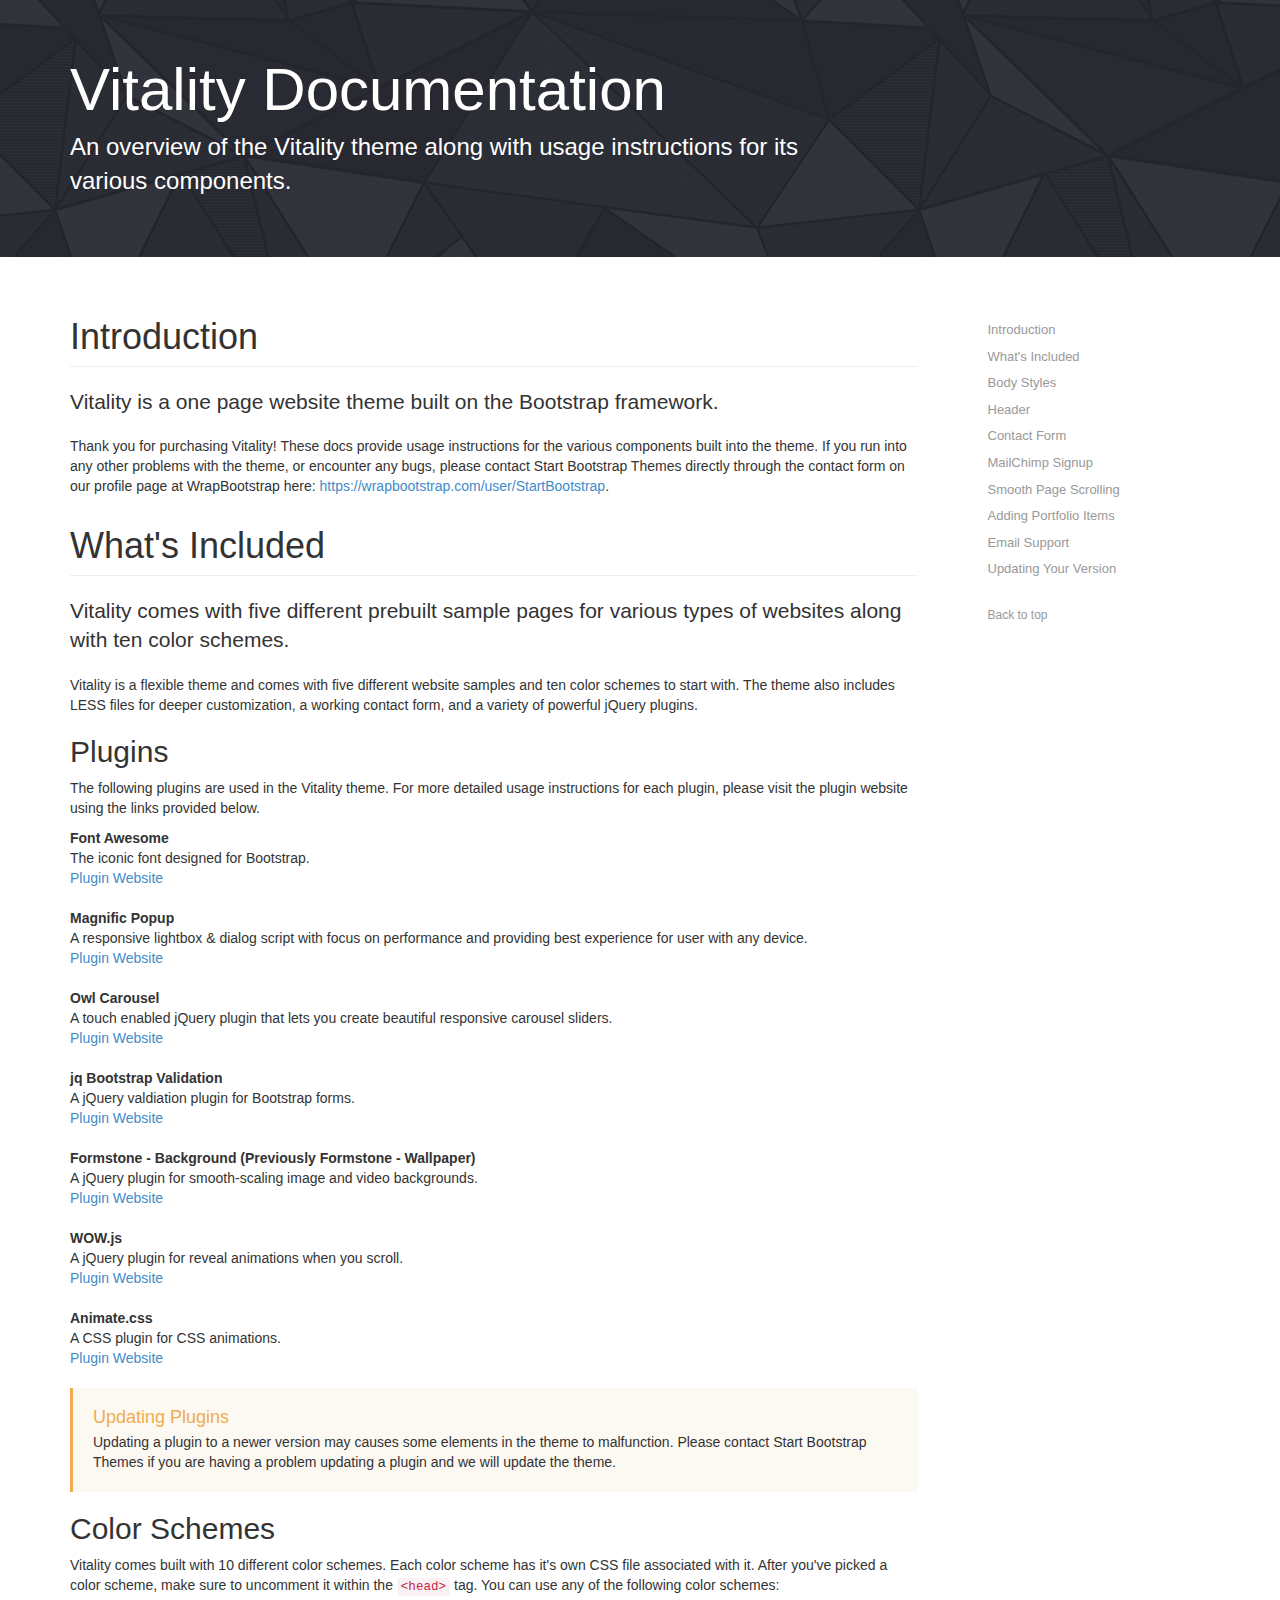
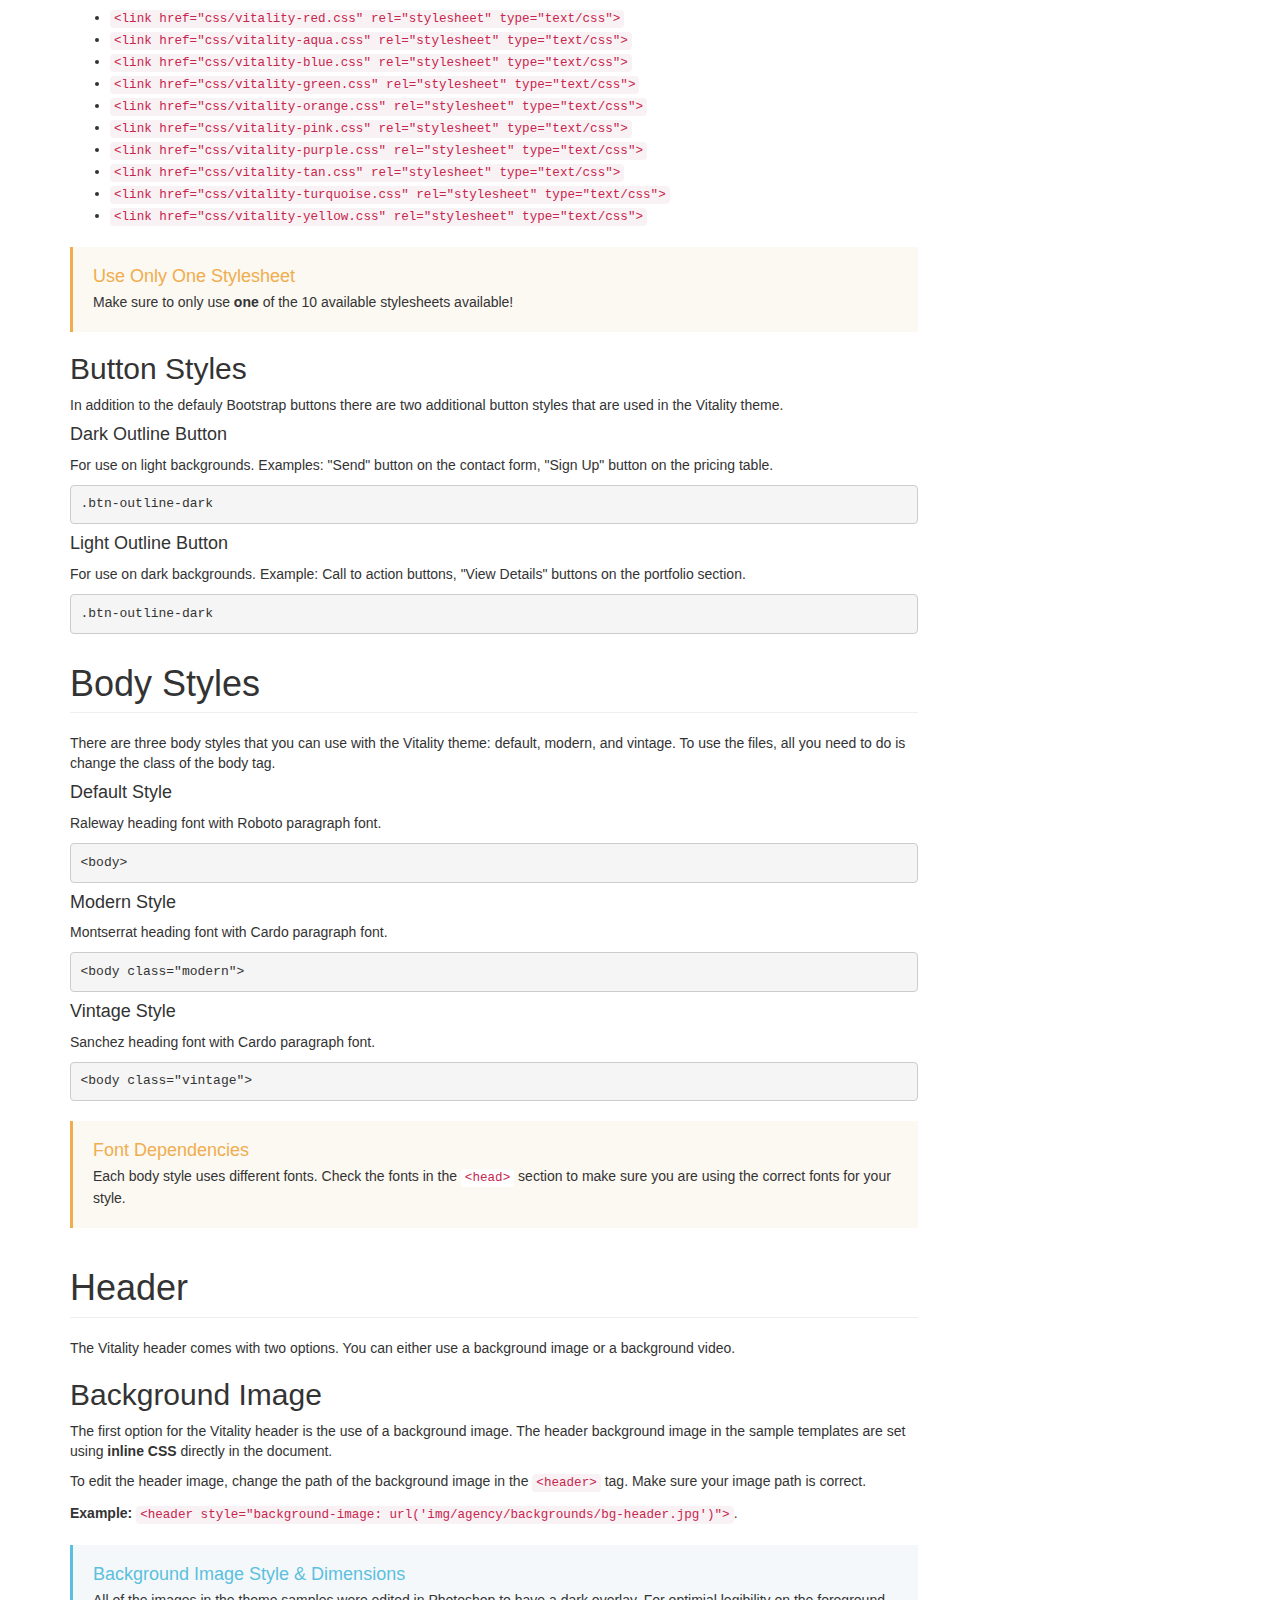
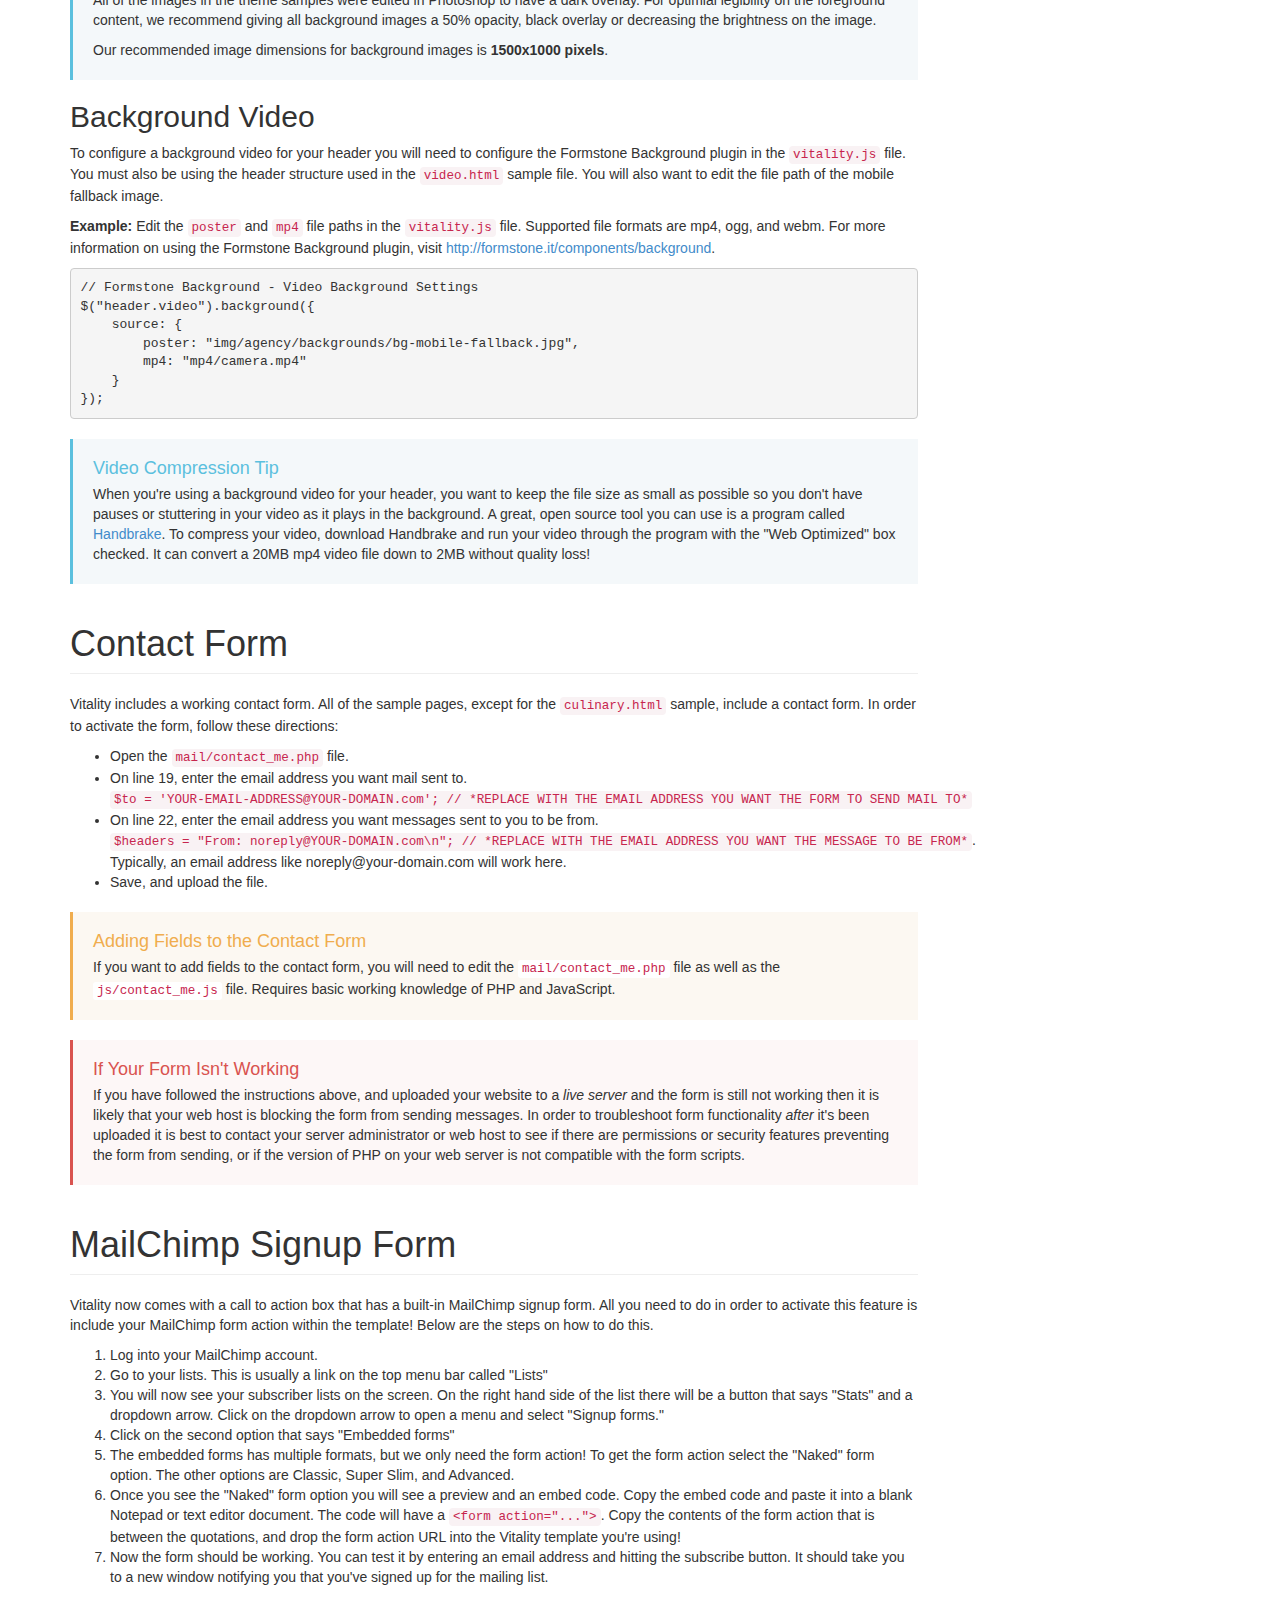
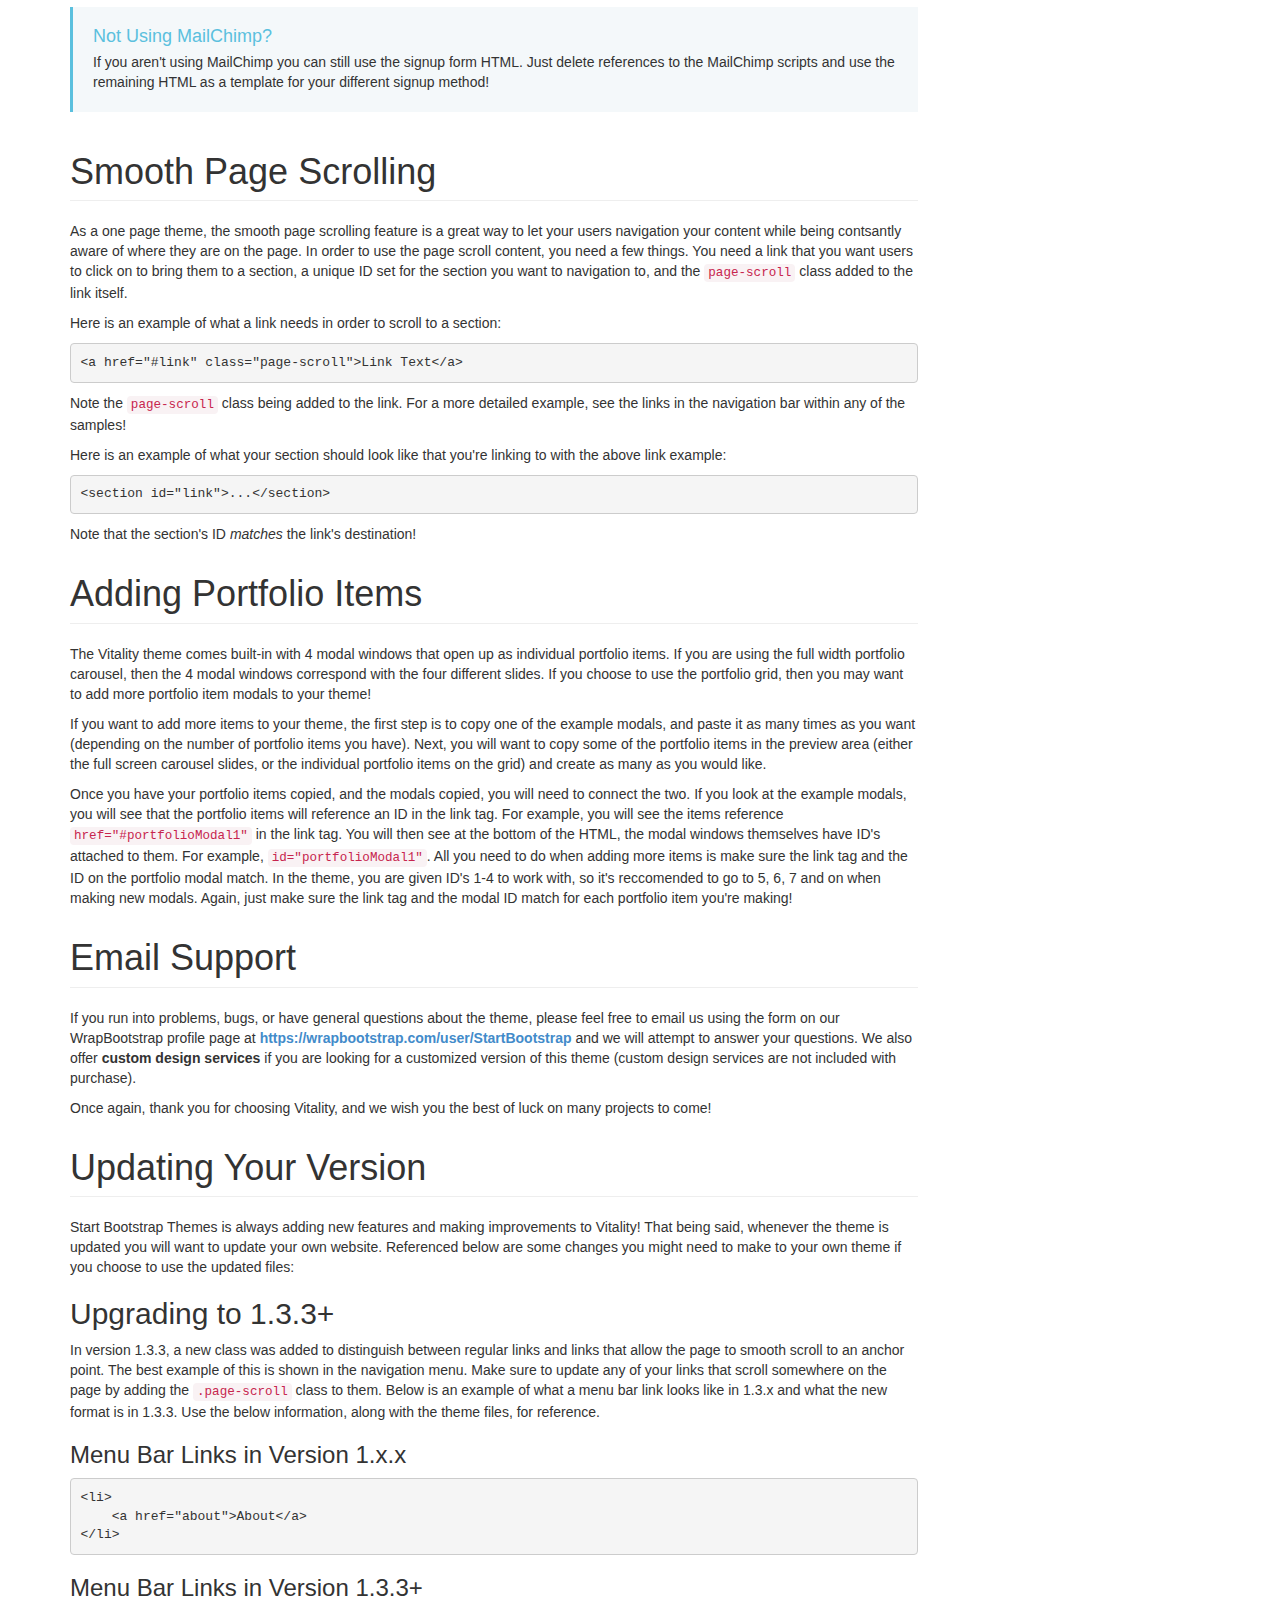
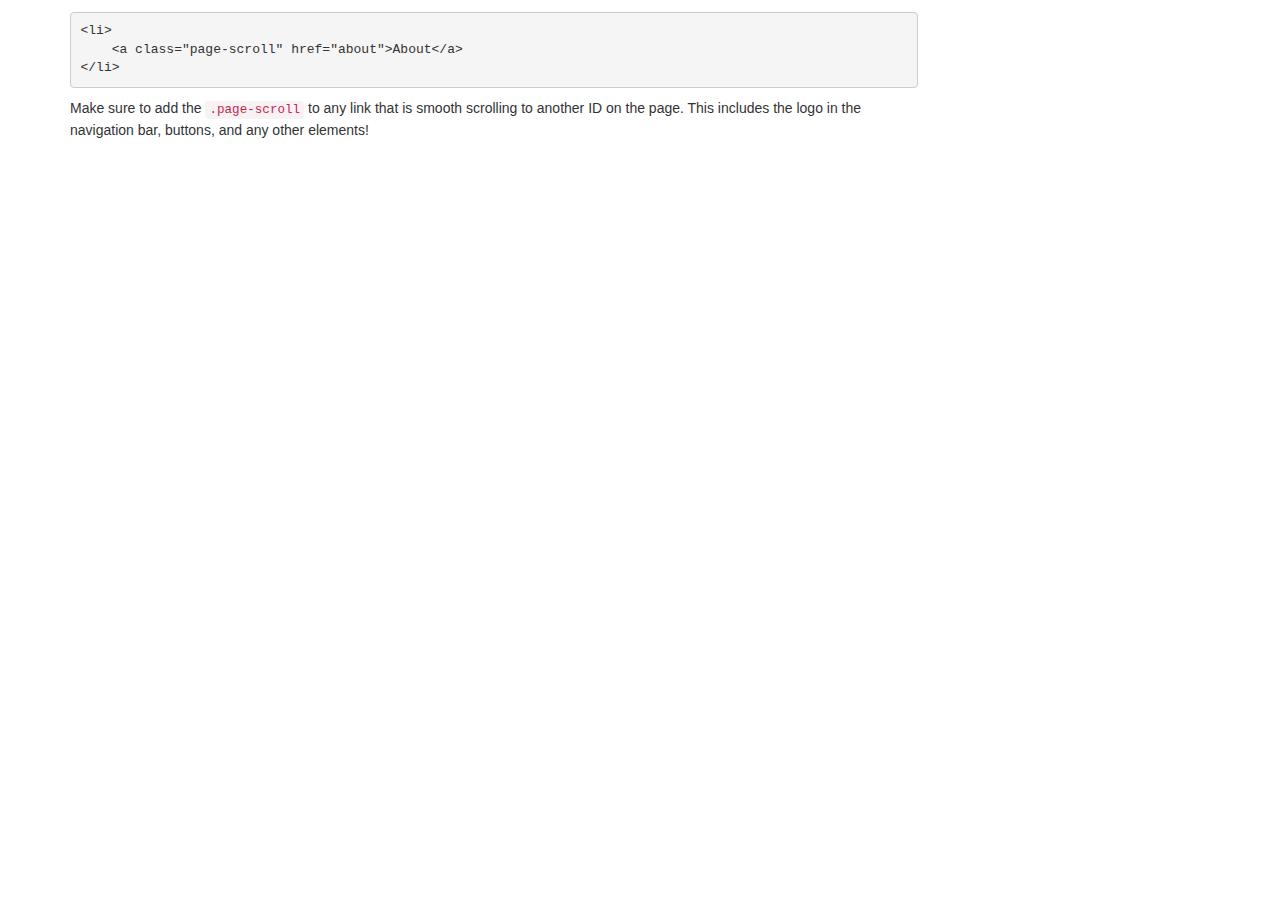
<file: docs/index.html>
<!DOCTYPE html>
<html lang="en">

<head>

    <meta charset="utf-8">
    <meta name="viewport" content="width=device-width, initial-scale=1.0, user-scalable=no">
    <meta name="description" content="">
    <meta name="author" content="">

    <title>Vitality Documentation</title>

    <!-- Bootstrap Core CSS -->
    <link href="css/bootstrap.min.css" rel="stylesheet" type="text/css">
    <link href="css/docs.min.css" rel="stylesheet" type="text/css">

    <!-- IE8 support for HTML5 elements and media queries -->
    <!--[if lt IE 9]>
      <script src="https://oss.maxcdn.com/libs/html5shiv/3.7.0/html5shiv.js"></script>
      <script src="https://oss.maxcdn.com/libs/respond.js/1.3.0/respond.min.js"></script>
    <![endif]-->

    <!-- Custom Docs Styles -->
    <style>
    .spacer {
        height: 750px;
    }
    .bs-docs-header {
        background: url('img/bg.gif') center center scroll repeat;
        color: #fff;
    }
    </style>

</head>

<body class="top">

    <!-- Docs page layout -->
    <div class="bs-docs-header" id="content">
        <div class="container">
            <h1>Vitality Documentation</h1>
            <p>An overview of the Vitality theme along with usage instructions for its various components.</p>
        </div>
    </div>

    <div class="container bs-docs-container">

        <div class="row">

            <div class="col-md-9" role="main">

                <div class="bs-docs-section">

                    <!-- Introduction Section -->
                    <h1 id="introduction" class="page-header">Introduction</h1>
                    <p class="lead">Vitality is a one page website theme built on the Bootstrap framework.</p>
                    <p>Thank you for purchasing Vitality! These docs provide usage instructions for the various components built into the theme. If you run into any other problems with the theme, or encounter any bugs, please contact Start Bootstrap Themes directly through the contact form on our profile page at WrapBootstrap here: <a href="https://wrapbootstrap.com/user/StartBootstrap">https://wrapbootstrap.com/user/StartBootstrap</a>.</p>

                    <!-- What's Included Section -->
                    <h1 id="whats-included" class="page-header">What's Included</h1>
                    <p class="lead">Vitality comes with five different prebuilt sample pages for various types of websites along with ten color schemes.</p>
                    <p>Vitality is a flexible theme and comes with five different website samples and ten color schemes to start with. The theme also includes LESS files for deeper customization, a working contact form, and a variety of powerful jQuery plugins.</p>

                    <h2 id="whats-included-plugins">Plugins</h2>
                    <p>The following plugins are used in the Vitality theme. For more detailed usage instructions for each plugin, please visit the plugin website using the links provided below.</p>
                    <dl>
                        <dt>Font Awesome</dt>
                        <dl>The iconic font designed for Bootstrap.<br><a href="http://fontawesome.io/">Plugin Website</a>
                        </dl>
                        <dt>Magnific Popup</dt>
                        <dl>A responsive lightbox &amp; dialog script with focus on performance and providing best experience for user with any device.<br><a href="http://dimsemenov.com/plugins/magnific-popup/">Plugin Website</a>
                        </dl>
                        <dt>Owl Carousel</dt>
                        <dl>A touch enabled jQuery plugin that lets you create beautiful responsive carousel sliders.<br><a href="https://github.com/OwlFonk/OwlCarousel">Plugin Website</a>
                        </dl>
                        <dt>jq Bootstrap Validation</dt>
                        <dl>A jQuery valdiation plugin for Bootstrap forms.<br><a href="http://reactiveraven.github.io/jqBootstrapValidation/">Plugin Website</a>
                        </dl>
                        <dt>Formstone - Background (Previously Formstone - Wallpaper)</dt>
                        <dl>A jQuery plugin for smooth-scaling image and video backgrounds.<br><a href="http://formstone.it/components/background/">Plugin Website</a>
                        </dl>
                        <dt>WOW.js</dt>
                        <dl>A jQuery plugin for reveal animations when you scroll.<br><a href="http://mynameismatthieu.com/WOW/">Plugin Website</a>
                        </dl>
                        <dt>Animate.css</dt>
                        <dl>A CSS plugin for CSS animations.<br><a href="http://daneden.github.io/animate.css/">Plugin Website</a>
                        </dl>
                    </dl>

                    <div class="bs-callout bs-callout-warning">
                        <h4>Updating Plugins</h4>
                        <p>Updating a plugin to a newer version may causes some elements in the theme to malfunction. Please contact Start Bootstrap Themes if you are having a problem updating a plugin and we will update the theme.</p>
                    </div>

                    <!-- What's Included Section - Color Schemes -->
                    <h2 id="whats-included-color-schemes">Color Schemes</h2>
                    <p>Vitality comes built with 10 different color schemes. Each color scheme has it's own CSS file associated with it. After you've picked a color scheme, make sure to uncomment it within the <code>&lt;head&gt;</code> tag. You can use any of the following color schemes:</p>
                    <ul>
                        <li>
                            <code>&lt;link href="css/vitality-red.css" rel="stylesheet" type="text/css"&gt;</code>
                        </li>
                        <li>
                            <code>&lt;link href="css/vitality-aqua.css" rel="stylesheet" type="text/css"&gt;</code>
                        </li>
                        <li>
                            <code>&lt;link href="css/vitality-blue.css" rel="stylesheet" type="text/css"&gt;</code>
                        </li>
                        <li>
                            <code>&lt;link href="css/vitality-green.css" rel="stylesheet" type="text/css"&gt;</code>
                        </li>
                        <li>
                            <code>&lt;link href="css/vitality-orange.css" rel="stylesheet" type="text/css"&gt;</code>
                        </li>
                        <li>
                            <code>&lt;link href="css/vitality-pink.css" rel="stylesheet" type="text/css"&gt;</code>
                        </li>
                        <li>
                            <code>&lt;link href="css/vitality-purple.css" rel="stylesheet" type="text/css"&gt;</code>
                        </li>
                        <li>
                            <code>&lt;link href="css/vitality-tan.css" rel="stylesheet" type="text/css"&gt;</code>
                        </li>
                        <li>
                            <code>&lt;link href="css/vitality-turquoise.css" rel="stylesheet" type="text/css"&gt;</code>
                        </li>
                        <li>
                            <code>&lt;link href="css/vitality-yellow.css" rel="stylesheet" type="text/css"&gt;</code>
                        </li>
                    </ul>

                    <div class="bs-callout bs-callout-warning">
                        <h4>Use Only One Stylesheet</h4>
                        <p>Make sure to only use <strong>one</strong> of the 10 available stylesheets available!</p>
                    </div>

                    <!-- What's Included Section - Button Styles -->
                    <h2 id="whats-included-button-styles">Button Styles</h2>
                    <p>In addition to the defauly Bootstrap buttons there are two additional button styles that are used in the Vitality theme.</p>
                    <h4>Dark Outline Button</h4>
                    <p>For use on light backgrounds. Examples: "Send" button on the contact form, "Sign Up" button on the pricing table.</p>
                    <pre><code>.btn-outline-dark</code></pre>

                    <h4>Light Outline Button</h4>
                    <p>For use on dark backgrounds. Example: Call to action buttons, "View Details" buttons on the portfolio section.</p>
                    <pre><code>.btn-outline-dark</code></pre>

                    <!-- Body Styles Section -->
                    <h1 id="body-styles" class="page-header">Body Styles</h1>
                    <p>There are three body styles that you can use with the Vitality theme: default, modern, and vintage. To use the files, all you need to do is change the class of the body tag.</p>
                    <h4>Default Style</h4>
                    <p>Raleway heading font with Roboto paragraph font.</p>
                    <pre><code>&lt;body&gt;</code></pre>
                    <h4>Modern Style</h4>
                    <p>Montserrat heading font with Cardo paragraph font.</p>
                    <pre><code>&lt;body class="modern"&gt;</code></pre>
                    <p></p>
                    <h4>Vintage Style</h4>
                    <p>Sanchez heading font with Cardo paragraph font.</p>
                    <pre><code>&lt;body class="vintage"&gt;</code></pre>

                    <div class="bs-callout bs-callout-warning">
                        <h4>Font Dependencies</h4>
                        <p>Each body style uses different fonts. Check the fonts in the <code>&lt;head&gt;</code> section to make sure you are using the correct fonts for your style.</p>
                    </div>

                    <!-- Header Section -->
                    <h1 id="header" class="page-header">Header</h1>
                    <p>The Vitality header comes with two options. You can either use a background image or a background video.</p>

                    <!-- Header Section - Background Image -->
                    <h2 id="header-image">Background Image</h2>
                    <p>The first option for the Vitality header is the use of a background image. The header background image in the sample templates are set using <strong>inline CSS</strong> directly in the document.</p>
                    <p>To edit the header image, change the path of the background image in the <code>&lt;header&gt;</code> tag. Make sure your image path is correct.</p>
                    <p><strong>Example: </strong><code>&lt;header style="background-image: url('img/agency/backgrounds/bg-header.jpg')"&gt;</code>.</p>

                    <div class="bs-callout bs-callout-info">
                        <h4>Background Image Style &amp; Dimensions</h4>
                        <p>All of the images in the theme samples were edited in Photoshop to have a dark overlay. For optimial legibility on the foreground content, we recommend giving all background images a 50% opacity, black overlay or decreasing the brightness on the image.</p>
                        <p>Our recommended image dimensions for background images is <strong>1500x1000 pixels</strong>.</p>
                    </div>

                    <!-- Header Section - Background Video -->
                    <h2 id="header-video">Background Video</h2>
                    <p>To configure a background video for your header you will need to configure the Formstone Background plugin in the <code>vitality.js</code> file. You must also be using the header structure used in the <code>video.html</code> sample file. You will also want to edit the file path of the mobile fallback image.</p>
                    <p><strong>Example:</strong> Edit the <code>poster</code> and <code>mp4</code> file paths in the <code>vitality.js</code> file. Supported file formats are mp4, ogg, and webm. For more information on using the Formstone Background plugin, visit <a href="http://formstone.it/components/background/">http://formstone.it/components/background</a>.</p>
                    <pre><code>// Formstone Background - Video Background Settings
$("header.video").background({
    source: {
        poster: "img/agency/backgrounds/bg-mobile-fallback.jpg",
        mp4: "mp4/camera.mp4"
    }
});</code></pre>

                    <div class="bs-callout bs-callout-info">
                        <h4>Video Compression Tip</h4>
                        <p>When you're using a background video for your header, you want to keep the file size as small as possible so you don't have pauses or stuttering in your video as it plays in the background. A great, open source tool you can use is a program called <a href="https://handbrake.fr/">Handbrake</a>. To compress your video, download Handbrake and run your video through the program with the "Web Optimized" box checked. It can convert a 20MB mp4 video file down to 2MB without quality loss!</p>
                    </div>

                    <!-- Contact Form Section -->
                    <h1 id="contact-form" class="page-header">Contact Form</h1>
                    <p>Vitality includes a working contact form. All of the sample pages, except for the <code>culinary.html</code> sample, include a contact form. In order to activate the form, follow these directions:</p>
                    <ul>
                        <li>Open the <code>mail/contact_me.php</code> file.</li>
                        <li>On line 19, enter the email address you want mail sent to. <code>$to = 'YOUR-EMAIL-ADDRESS@YOUR-DOMAIN.com'; // *REPLACE WITH THE EMAIL ADDRESS YOU WANT THE FORM TO SEND MAIL TO*</code>
                        </li>
                        <li>On line 22, enter the email address you want messages sent to you to be from. <code>$headers = "From: noreply@YOUR-DOMAIN.com\n"; // *REPLACE WITH THE EMAIL ADDRESS YOU WANT THE MESSAGE TO BE FROM*</code>. Typically, an email address like noreply@your-domain.com will work here.</li>
                        <li>Save, and upload the file.</li>
                    </ul>

                    <div class="bs-callout bs-callout-warning">
                        <h4>Adding Fields to the Contact Form</h4>
                        <p>If you want to add fields to the contact form, you will need to edit the <code>mail/contact_me.php</code> file as well as the <code>js/contact_me.js</code> file. Requires basic working knowledge of PHP and JavaScript.</p>
                    </div>

                    <div class="bs-callout bs-callout-danger">
                        <h4>If Your Form Isn't Working</h4>
                        <p>If you have followed the instructions above, and uploaded your website to a <em>live server</em> and the form is still not working then it is likely that your web host is blocking the form from sending messages. In order to troubleshoot form functionality <em>after</em> it's been uploaded it is best to contact your server administrator or web host to see if there are permissions or security features preventing the form from sending, or if the version of PHP on your web server is not compatible with the form scripts.</p>
                    </div>

                    <!-- MailChimp Form Section -->
                    <h1 id="mailchimp" class="page-header">MailChimp Signup Form</h1>

                    <p>Vitality now comes with a call to action box that has a built-in MailChimp signup form. All you need to do in order to activate this feature is include your MailChimp form action within the template! Below are the steps on how to do this.</p>

                    <ol>
                        <li>Log into your MailChimp account.</li>
                        <li>Go to your lists. This is usually a link on the top menu bar called "Lists"</li>
                        <li>You will now see your subscriber lists on the screen. On the right hand side of the list there will be a button that says "Stats" and a dropdown arrow. Click on the dropdown arrow to open a menu and select "Signup forms."</li>
                        <li>Click on the second option that says "Embedded forms"</li>
                        <li>The embedded forms has multiple formats, but we only need the form action! To get the form action select the "Naked" form option. The other options are Classic, Super Slim, and Advanced.</li>
                        <li>Once you see the "Naked" form option you will see a preview and an embed code. Copy the embed code and paste it into a blank Notepad or text editor document. The code will have a <code>&lt;form action="..."&gt;</code>. Copy the contents of the form action that is between the quotations, and drop the form action URL into the Vitality template you're using!</li>
                        <li>Now the form should be working. You can test it by entering an email address and hitting the subscribe button. It should take you to a new window notifying you that you've signed up for the mailing list.</li>
                    </ol>

                    <div class="bs-callout bs-callout-info">
                        <h4>Not Using MailChimp?</h4>
                        <p>If you aren't using MailChimp you can still use the signup form HTML. Just delete references to the MailChimp scripts and use the remaining HTML as a template for your different signup method!</p>
                    </div>

                    <h1 id="page-scrolling" class="page-header">Smooth Page Scrolling</h1>
                    <p>As a one page theme, the smooth page scrolling feature is a great way to let your users navigation your content while being contsantly aware of where they are on the page. In order to use the page scroll content, you need a few things. You need a link that you want users to click on to bring them to a section, a unique ID set for the section you want to navigation to, and the <code>page-scroll</code> class added to the link itself.</p>
                    <p>Here is an example of what a link needs in order to scroll to a section:</p>
                    <pre><code>&lt;a href="#link" class="page-scroll"&gt;Link Text&lt;/a&gt;</code></pre>
                    <p>Note the <code>page-scroll</code> class being added to the link. For a more detailed example, see the links in the navigation bar within any of the samples!</p>
                    <p>Here is an example of what your section should look like that you're linking to with the above link example:</p>
                    <pre><code>&lt;section id="link"&gt;...&lt;/section&gt;</code></pre>
                    <p>Note that the section's ID <em>matches</em> the link's destination!</p>

                    <h1 id="portfolio" class="page-header">Adding Portfolio Items</h1>
                    <p>The Vitality theme comes built-in with 4 modal windows that open up as individual portfolio items. If you are using the full width portfolio carousel, then the 4 modal windows correspond with the four different slides. If you choose to use the portfolio grid, then you may want to add more portfolio item modals to your theme!</p>
                    <p>If you want to add more items to your theme, the first step is to copy one of the example modals, and paste it as many times as you want (depending on the number of portfolio items you have). Next, you will want to copy some of the portfolio items in the preview area (either the full screen carousel slides, or the individual portfolio items on the grid) and create as many as you would like.</p>
                    <p>Once you have your portfolio items copied, and the modals copied, you will need to connect the two. If you look at the example modals, you will see that the portfolio items will reference an ID in the link tag. For example, you will see the items reference <code>href="#portfolioModal1"</code> in the link tag. You will then see at the bottom of the HTML, the modal windows themselves have ID's attached to them. For example, <code>id="portfolioModal1"</code>. All you need to do when adding more items is make sure the link tag and the ID on the portfolio modal match. In the theme, you are given ID's 1-4 to work with, so it's reccomended to go to 5, 6, 7 and on when making new modals. Again, just make sure the link tag and the modal ID match for each portfolio item you're making!</p>

                    <h1 id="email-support" class="page-header">Email Support</h1>
                    <p>If you run into problems, bugs, or have general questions about the theme, please feel free to email us using the form on our WrapBootstrap profile page at <strong><a href="https://wrapbootstrap.com/user/StartBootstrap">https://wrapbootstrap.com/user/StartBootstrap</a></strong> and we will attempt to answer your questions. We also offer <strong>custom design services</strong> if you are looking for a customized version of this theme (custom design services are not included with purchase).</p>
                    <p>Once again, thank you for choosing Vitality, and we wish you the best of luck on many projects to come!</p>

                    <h1 id="versions" class="page-header">Updating Your Version</h1>
                    <p>Start Bootstrap Themes is always adding new features and making improvements to Vitality! That being said, whenever the theme is updated you will want to update your own website. Referenced below are some changes you might need to make to your own theme if you choose to use the updated files:</p>
                    <h2 id="versions1">Upgrading to 1.3.3+</h2>
                    <p>In version 1.3.3, a new class was added to distinguish between regular links and links that allow the page to smooth scroll to an anchor point. The best example of this is shown in the navigation menu. Make sure to update any of your links that scroll somewhere on the page by adding the <code>.page-scroll</code> class to them. Below is an example of what a menu bar link looks like in 1.3.x and what the new format is in 1.3.3. Use the below information, along with the theme files, for reference.</p>
                    <h3>Menu Bar Links in Version 1.x.x</h3>
                    <pre><code>&lt;li&gt;
    &lt;a href="about"&gt;About&lt;/a&gt;
&lt;/li&gt;</code></pre>

                    <h3>Menu Bar Links in Version 1.3.3+</h3>
                    <pre><code>&lt;li&gt;
    &lt;a class="page-scroll" href="about"&gt;About&lt;/a&gt;
&lt;/li&gt;</code></pre>

                    <p>Make sure to add the <code>.page-scroll</code> to any link that is smooth scrolling to another ID on the page. This includes the logo in the navigation bar, buttons, and any other elements!</p>


                    <div class="spacer"></div>

                </div>
                <!-- /.bs-docs-section -->

            </div>
            <!-- /.col-md-9 -->

            <div class="col-md-3">
                <div class="bs-docs-sidebar">
                    <ul class="nav bs-docs-sidenav">
                        <li>
                            <a href="#introduction">Introduction</a>
                        </li>
                        <li>
                            <a href="#whats-included">What's Included</a>
                            <ul class="nav">
                                <li>
                                    <a href="#whats-included-plugins">Plugins</a>
                                </li>
                                <li>
                                    <a href="#whats-included-color-schemes">Color Schemes</a>
                                </li>
                                <li>
                                    <a href="#whats-included-button-styles">Button Styles</a>
                                </li>
                            </ul>
                        </li>
                        <li>
                            <a href="#body-styles">Body Styles</a>
                        </li>
                        <li>
                            <a href="#header">Header</a>
                            <ul class="nav">
                                <li>
                                    <a href="#header-image">Background Image</a>
                                </li>
                                <li>
                                    <a href="#header-video">Background Video</a>
                                </li>
                            </ul>
                        </li>
                        <li>
                            <a href="#contact-form">Contact Form</a>
                        </li>
                        <li>
                            <a href="#mailchimp">MailChimp Signup</a>
                        </li>
                        <li>
                            <a href="#page-scrolling">Smooth Page Scrolling</a>
                        </li>
                        <li>
                            <a href="#portfolio">Adding Portfolio Items</a>
                        </li>
                        <li>
                            <a href="#email-support">Email Support</a>
                        </li>
                        <li>
                            <a href="#versions">Updating Your Version</a>
                            <ul class="nav">
                                <li>
                                    <a href="#versions1">Updating to 1.3.3+</a>
                                </li>
                            </ul>
                        </li>
                    </ul>
                    <a class="back-to-top" href="#top">Back to top</a>
                </div>
            </div>
            <!-- /.col-md-3 -->

        </div>
        <!-- /.row -->

    </div>
    <!-- /.container -->

    <!-- Core Scripts -->
    <script src="js/jquery-1.10.2.js"></script>
    <script src="js/bootstrap.min.js"></script>
    <script src="js/docs.min.js"></script>

</body>

</html>
</file>
<file: docs/css/docs.min.css>
/*!
 * Bootstrap Docs (http://getbootstrap.com)
 * Copyright 2011-2014 Twitter, Inc.
 * Licensed under the Creative Commons Attribution 3.0 Unported License. For
 * details, see http://creativecommons.org/licenses/by/3.0/.
 */body{position:relative}.table code{font-size:13px;font-weight:400}.btn-outline{color:#563d7c;background-color:transparent;border-color:#563d7c}.btn-outline:hover,.btn-outline:focus,.btn-outline:active{color:#fff;background-color:#563d7c;border-color:#563d7c}.btn-outline-inverse{color:#fff;background-color:transparent;border-color:#cdbfe3}.btn-outline-inverse:hover,.btn-outline-inverse:focus,.btn-outline-inverse:active{color:#563d7c;text-shadow:none;background-color:#fff;border-color:#fff}.bs-docs-booticon{display:block;font-weight:500;color:#fff;background-color:#563d7c;border-radius:15%;cursor:default;text-align:center}.bs-docs-booticon-sm{width:30px;height:30px;font-size:20px;line-height:28px}.bs-docs-booticon-lg{width:144px;height:144px;font-size:108px;line-height:140px}.bs-docs-booticon-inverse{color:#563d7c;background-color:#fff}.bs-docs-booticon-outline{background-color:transparent;border:1px solid #cdbfe3}.bs-docs-nav{margin-bottom:0;background-color:#fff;border-bottom:0}.bs-home-nav .bs-nav-b{display:none}.bs-docs-nav .navbar-brand,.bs-docs-nav .navbar-nav>li>a{color:#563d7c;font-weight:500}.bs-docs-nav .navbar-nav>li>a:hover,.bs-docs-nav .navbar-nav>.active>a,.bs-docs-nav .navbar-nav>.active>a:hover{color:#463265;background-color:#f9f9f9}.bs-docs-nav .navbar-toggle .icon-bar{background-color:#563d7c}.bs-docs-nav .navbar-header .navbar-toggle{border-color:#fff}.bs-docs-nav .navbar-header .navbar-toggle:hover,.bs-docs-nav .navbar-header .navbar-toggle:focus{background-color:#f9f9f9;border-color:#f9f9f9}.bs-docs-footer{padding-top:40px;padding-bottom:40px;margin-top:100px;color:#777;text-align:center;border-top:1px solid #e5e5e5}.bs-docs-footer-links{margin-top:20px;padding-left:0;color:#999}.bs-docs-footer-links li{display:inline;padding:0 2px}.bs-docs-footer-links li:first-child{padding-left:0}@media (min-width:768px){.bs-docs-footer p{margin-bottom:0}}.bs-docs-social{margin-bottom:20px;text-align:center}.bs-docs-social-buttons{display:inline-block;margin-bottom:0;padding-left:0;list-style:none}.bs-docs-social-buttons li{display:inline-block;line-height:1;padding:5px 8px}.bs-docs-social-buttons .twitter-follow-button{width:225px!important}.bs-docs-social-buttons .twitter-share-button{width:98px!important}.github-btn{border:0;overflow:hidden}.bs-docs-masthead,.bs-docs-header{position:relative;padding:30px 15px;color:#cdbfe3;text-align:center;text-shadow:0 1px 0 rgba(0,0,0,.1);background-color:#6f5499;background-image:-webkit-linear-gradient(top,#563d7c 0,#6f5499 100%);background-image:linear-gradient(to bottom,#563d7c 0,#6f5499 100%);background-repeat:repeat-x;filter:progid:DXImageTransform.Microsoft.gradient(startColorstr='#563d7c', endColorstr='#6F5499', GradientType=0)}.bs-docs-masthead .bs-docs-booticon{margin:0 auto 30px}.bs-docs-masthead h1{font-weight:300;line-height:1;color:#fff}.bs-docs-masthead .lead{margin:0 auto 30px;font-size:20px;color:#fff}.bs-docs-masthead .version{margin-top:-15px;margin-bottom:30px;color:#9783b9}.bs-docs-masthead .btn{width:100%;padding:15px 30px;font-size:20px}@media (min-width:480px){.bs-docs-masthead .btn{width:auto}}@media (min-width:768px){.bs-docs-masthead{padding-top:80px;padding-bottom:80px}.bs-docs-masthead h1{font-size:60px}.bs-docs-masthead .lead{font-size:24px}}@media (min-width:992px){.bs-docs-masthead .lead{width:80%;font-size:30px}}.bs-docs-header{margin-bottom:40px;font-size:20px}.bs-docs-header h1{margin-top:0;color:#fff}.bs-docs-header p{margin-bottom:0;font-weight:300;line-height:1.4}.bs-docs-header .container{position:relative}@media (min-width:768px){.bs-docs-header{padding-top:60px;padding-bottom:60px;font-size:24px;text-align:left}.bs-docs-header h1{font-size:60px;line-height:1}}@media (min-width:992px){.bs-docs-header h1,.bs-docs-header p{margin-right:380px}}.carbonad{width:auto!important;margin:30px -30px -31px!important;padding:20px!important;overflow:hidden;height:auto!important;font-size:13px!important;line-height:16px!important;text-align:left;background:transparent!important;border:solid #866ab3!important;border-width:1px 0!important}.carbonad-img{margin:0!important}.carbonad-text,.carbonad-tag{float:none!important;display:block!important;width:auto!important;height:auto!important;margin-left:145px!important;font-family:"Helvetica Neue",Helvetica,Arial,sans-serif!important}.carbonad-text{padding-top:0!important}.carbonad-tag{color:inherit!important;text-align:left!important}.carbonad-text a,.carbonad-tag a{color:#fff!important}.carbonad #azcarbon>img{display:none}@media (min-width:480px){.carbonad{width:330px!important;margin:20px auto!important;border-radius:4px;border-width:1px!important}.bs-docs-masthead .carbonad{margin:50px auto 0!important}}@media (min-width:768px){.carbonad{margin-left:0!important;margin-right:0!important}}@media (min-width:992px){.carbonad{position:absolute;top:0;right:15px;margin:0!important;padding:15px!important;width:330px!important}.bs-docs-masthead .carbonad{position:static}}.bs-docs-featurette{padding-top:40px;padding-bottom:40px;font-size:16px;line-height:1.5;color:#555;text-align:center;background-color:#fff;border-bottom:1px solid #e5e5e5}.bs-docs-featurette+.bs-docs-footer{margin-top:0;border-top:0}.bs-docs-featurette-title{font-size:30px;font-weight:400;color:#333;margin-bottom:5px}.half-rule{width:100px;margin:40px auto}.bs-docs-featurette h3{font-weight:400;color:#333;margin-bottom:5px}.bs-docs-featurette-img{display:block;margin-bottom:20px;color:#333}.bs-docs-featurette-img:hover{text-decoration:none;color:#428bca}.bs-docs-featurette-img img{display:block;margin-bottom:15px}.bs-docs-featured-sites{margin-left:-1px;margin-right:-1px}.bs-docs-featured-sites .col-sm-3{padding-left:1px;padding-right:1px}@media (min-width:480px){.bs-docs-featurette .img-responsive{margin-top:30px}}@media (min-width:768px){.bs-docs-featurette{padding-top:100px;padding-bottom:100px}.bs-docs-featurette-title{font-size:40px}.bs-docs-featurette .lead{margin-left:auto;margin-right:auto;max-width:80%}.bs-docs-featured-sites .col-sm-3:first-child img{border-top-left-radius:4px;border-bottom-left-radius:4px}.bs-docs-featured-sites .col-sm-3:last-child img{border-top-right-radius:4px;border-bottom-right-radius:4px}.bs-docs-featurette .img-responsive{margin-top:0}}.bs-docs-sidebar.affix{position:static}@media (min-width:768px){.bs-docs-sidebar{padding-left:20px}}.bs-docs-sidenav{margin-top:20px;margin-bottom:20px}.bs-docs-sidebar .nav>li>a{display:block;font-size:13px;font-weight:500;color:#999;padding:4px 20px}.bs-docs-sidebar .nav>li>a:hover,.bs-docs-sidebar .nav>li>a:focus{padding-left:19px;color:#563d7c;text-decoration:none;background-color:transparent;border-left:1px solid #563d7c}.bs-docs-sidebar .nav>.active>a,.bs-docs-sidebar .nav>.active:hover>a,.bs-docs-sidebar .nav>.active:focus>a{padding-left:18px;font-weight:700;color:#563d7c;background-color:transparent;border-left:2px solid #563d7c}.bs-docs-sidebar .nav .nav{display:none;padding-bottom:10px}.bs-docs-sidebar .nav .nav>li>a{padding-top:1px;padding-bottom:1px;padding-left:30px;font-size:12px;font-weight:400}.bs-docs-sidebar .nav .nav>li>a:hover,.bs-docs-sidebar .nav .nav>li>a:focus{padding-left:29px}.bs-docs-sidebar .nav .nav>.active>a,.bs-docs-sidebar .nav .nav>.active:hover>a,.bs-docs-sidebar .nav .nav>.active:focus>a{font-weight:500;padding-left:28px}.back-to-top{display:none;margin-top:10px;margin-left:10px;padding:4px 10px;font-size:12px;font-weight:500;color:#999}.back-to-top:hover{text-decoration:none;color:#563d7c}@media (min-width:768px){.back-to-top{display:block}}@media (min-width:992px){.bs-docs-sidebar .nav>.active>ul{display:block}.bs-docs-sidebar.affix,.bs-docs-sidebar.affix-bottom{width:213px}.bs-docs-sidebar.affix{position:fixed;top:20px}.bs-docs-sidebar.affix-bottom{position:absolute}.bs-docs-sidebar.affix-bottom .bs-docs-sidenav,.bs-docs-sidebar.affix .bs-docs-sidenav{margin-top:0;margin-bottom:0}}@media (min-width:1200px){.bs-docs-sidebar.affix-bottom,.bs-docs-sidebar.affix{width:263px}}.bs-docs-section{margin-bottom:60px}.bs-docs-section:last-child{margin-bottom:0}h1[id]{margin-top:0;padding-top:20px}.bs-callout{margin:20px 0;padding:20px;border-left:3px solid #eee}.bs-callout h4{margin-top:0;margin-bottom:5px}.bs-callout p:last-child{margin-bottom:0}.bs-callout code{background-color:#fff;border-radius:3px}.bs-callout-danger{background-color:#fdf7f7;border-color:#d9534f}.bs-callout-danger h4{color:#d9534f}.bs-callout-warning{background-color:#fcf8f2;border-color:#f0ad4e}.bs-callout-warning h4{color:#f0ad4e}.bs-callout-info{background-color:#f4f8fa;border-color:#5bc0de}.bs-callout-info h4{color:#5bc0de}.color-swatches{margin:0 -5px;overflow:hidden}.color-swatch{float:left;width:60px;height:60px;margin:0 5px;border-radius:3px}@media (min-width:768px){.color-swatch{width:100px;height:100px}}.color-swatches .gray-darker{background-color:#222}.color-swatches .gray-dark{background-color:#333}.color-swatches .gray{background-color:#555}.color-swatches .gray-light{background-color:#999}.color-swatches .gray-lighter{background-color:#eee}.color-swatches .brand-primary{background-color:#428bca}.color-swatches .brand-success{background-color:#5cb85c}.color-swatches .brand-warning{background-color:#f0ad4e}.color-swatches .brand-danger{background-color:#d9534f}.color-swatches .brand-info{background-color:#5bc0de}.color-swatches .bs-purple{background-color:#563d7c}.color-swatches .bs-purple-light{background-color:#c7bfd3}.color-swatches .bs-purple-lighter{background-color:#e5e1ea}.color-swatches .bs-gray{background-color:#f9f9f9}.bs-team .team-member{color:#555;line-height:32px}.bs-team .team-member:hover{color:#333;text-decoration:none}.bs-team .github-btn{float:right;margin-top:6px;width:180px;height:20px}.bs-team img{float:left;width:32px;margin-right:10px;border-radius:4px}.show-grid{margin-bottom:15px}.show-grid [class^=col-]{padding-top:10px;padding-bottom:10px;background-color:#eee;background-color:rgba(86,61,124,.15);border:1px solid #ddd;border:1px solid rgba(86,61,124,.2)}.bs-example{position:relative;padding:45px 15px 15px;margin:0 -15px 15px;background-color:#fafafa;box-shadow:inset 0 3px 6px rgba(0,0,0,.05);border-color:#e5e5e5 #eee #eee;border-style:solid;border-width:1px 0}.bs-example:after{content:"Example";position:absolute;top:15px;left:15px;font-size:12px;font-weight:700;color:#bbb;text-transform:uppercase;letter-spacing:1px}.bs-example+.highlight{margin:-15px -15px 15px;border-radius:0;border-width:0 0 1px}@media (min-width:768px){.bs-example{margin-left:0;margin-right:0;background-color:#fff;border-width:1px;border-color:#ddd;border-radius:4px 4px 0 0;box-shadow:none}.bs-example+.highlight{margin-top:-16px;margin-left:0;margin-right:0;border-width:1px;border-bottom-left-radius:4px;border-bottom-right-radius:4px}}.bs-example .container{width:auto}.bs-example>p:last-child,.bs-example>ul:last-child,.bs-example>ol:last-child,.bs-example>blockquote:last-child,.bs-example>.form-control:last-child,.bs-example>.table:last-child,.bs-example>.navbar:last-child,.bs-example>.jumbotron:last-child,.bs-example>.alert:last-child,.bs-example>.panel:last-child,.bs-example>.list-group:last-child,.bs-example>.well:last-child,.bs-example>.progress:last-child,.bs-example>.table-responsive:last-child>.table{margin-bottom:0}.bs-example>p>.close{float:none}.bs-example-type .table .type-info{color:#999;vertical-align:middle}.bs-example-type .table td{padding:15px 0;border-color:#eee}.bs-example-type .table tr:first-child td{border-top:0}.bs-example-type h1,.bs-example-type h2,.bs-example-type h3,.bs-example-type h4,.bs-example-type h5,.bs-example-type h6{margin:0}.bs-example-bg-classes p{padding:15px}.bs-example>.img-circle,.bs-example>.img-rounded,.bs-example>.img-thumbnail{margin:5px}.bs-example>.table-responsive>.table{background-color:#fff}.bs-example>.btn,.bs-example>.btn-group{margin-top:5px;margin-bottom:5px}.bs-example>.btn-toolbar+.btn-toolbar{margin-top:10px}.bs-example-control-sizing select,.bs-example-control-sizing input[type=text]+input[type=text]{margin-top:10px}.bs-example-form .input-group{margin-bottom:10px}.bs-example>textarea.form-control{resize:vertical}.bs-example>.list-group{max-width:400px}.bs-example .navbar:last-child{margin-bottom:0}.bs-navbar-top-example,.bs-navbar-bottom-example{z-index:1;padding:0;overflow:hidden}.bs-navbar-top-example .navbar-header,.bs-navbar-bottom-example .navbar-header{margin-left:0}.bs-navbar-top-example .navbar-fixed-top,.bs-navbar-bottom-example .navbar-fixed-bottom{position:relative;margin-left:0;margin-right:0}.bs-navbar-top-example{padding-bottom:45px}.bs-navbar-top-example:after{top:auto;bottom:15px}.bs-navbar-top-example .navbar-fixed-top{top:-1px}.bs-navbar-bottom-example{padding-top:45px}.bs-navbar-bottom-example .navbar-fixed-bottom{bottom:-1px}.bs-navbar-bottom-example .navbar{margin-bottom:0}@media (min-width:768px){.bs-navbar-top-example .navbar-fixed-top,.bs-navbar-bottom-example .navbar-fixed-bottom{position:absolute}.bs-navbar-top-example{border-radius:0 0 4px 4px}.bs-navbar-bottom-example{border-radius:4px 4px 0 0}}.bs-example .pagination{margin-top:10px;margin-bottom:10px}.bs-example>.pager{margin-top:0}.bs-example-modal{background-color:#f5f5f5}.bs-example-modal .modal{position:relative;top:auto;right:auto;left:auto;bottom:auto;z-index:1;display:block}.bs-example-modal .modal-dialog{left:auto;margin-left:auto;margin-right:auto}.bs-example>.dropdown>.dropdown-menu{position:static;display:block;margin-bottom:5px}.bs-example-tabs .nav-tabs{margin-bottom:15px}.bs-example-tooltips{text-align:center}.bs-example-tooltips>.btn{margin-top:5px;margin-bottom:5px}.bs-example-popover{padding-bottom:24px;background-color:#f9f9f9}.bs-example-popover .popover{position:relative;display:block;float:left;width:260px;margin:20px}.scrollspy-example{position:relative;height:200px;margin-top:10px;overflow:auto}.highlight{padding:9px 14px;margin-bottom:14px;background-color:#f7f7f9;border:1px solid #e1e1e8;border-radius:4px}.highlight pre{padding:0;margin-top:0;margin-bottom:0;background-color:transparent;border:0;white-space:nowrap}.highlight pre code{font-size:inherit;color:#333}.highlight pre .lineno{display:inline-block;width:22px;padding-right:5px;margin-right:10px;text-align:right;color:#bebec5}.table-responsive .highlight pre{white-space:normal}.bs-table th small,.responsive-utilities th small{display:block;font-weight:400;color:#999}.responsive-utilities tbody th{font-weight:400}.responsive-utilities td{text-align:center}.responsive-utilities td.is-visible{color:#468847;background-color:#dff0d8!important}.responsive-utilities td.is-hidden{color:#ccc;background-color:#f9f9f9!important}.responsive-utilities-test{margin-top:5px}.responsive-utilities-test .col-xs-6{margin-bottom:10px}.responsive-utilities-test span{display:block;padding:15px 10px;font-size:14px;font-weight:700;line-height:1.1;text-align:center;border-radius:4px}.visible-on .col-xs-6 .hidden-xs,.visible-on .col-xs-6 .hidden-sm,.visible-on .col-xs-6 .hidden-md,.visible-on .col-xs-6 .hidden-lg,.hidden-on .col-xs-6 .hidden-xs,.hidden-on .col-xs-6 .hidden-sm,.hidden-on .col-xs-6 .hidden-md,.hidden-on .col-xs-6 .hidden-lg{color:#999;border:1px solid #ddd}.visible-on .col-xs-6 .visible-xs,.visible-on .col-xs-6 .visible-sm,.visible-on .col-xs-6 .visible-md,.visible-on .col-xs-6 .visible-lg,.hidden-on .col-xs-6 .visible-xs,.hidden-on .col-xs-6 .visible-sm,.hidden-on .col-xs-6 .visible-md,.hidden-on .col-xs-6 .visible-lg{color:#468847;background-color:#dff0d8;border:1px solid #d6e9c6}.bs-glyphicons{margin:0 -19px 20px -16px;overflow:hidden}.bs-glyphicons-list{padding-left:0;list-style:none}.bs-glyphicons li{float:left;width:25%;height:115px;padding:10px;font-size:10px;line-height:1.4;text-align:center;border:1px solid #fff;background-color:#f9f9f9}.bs-glyphicons .glyphicon{margin-top:5px;margin-bottom:10px;font-size:24px}.bs-glyphicons .glyphicon-class{display:block;text-align:center;word-wrap:break-word}.bs-glyphicons li:hover{color:#fff;background-color:#563d7c}@media (min-width:768px){.bs-glyphicons{margin-left:0;margin-right:0}.bs-glyphicons li{width:12.5%;font-size:12px}}.bs-customizer .toggle{float:right;margin-top:25px}.bs-customizer label{margin-top:10px;font-weight:500;color:#555}.bs-customizer h2{margin-top:0;margin-bottom:5px;padding-top:30px}.bs-customizer h3{margin-bottom:0}.bs-customizer h4{margin-top:15px;margin-bottom:0}.bs-customizer .bs-callout h4{margin-top:0;margin-bottom:5px}.bs-customizer input[type=text]{font-family:Menlo,Monaco,Consolas,"Courier New",monospace;background-color:#fafafa}.bs-customizer .help-block{font-size:12px;margin-bottom:5px}#less-section label{font-weight:400}.bs-customizer-input{float:left;width:33.333333%;padding-left:15px;padding-right:15px}.bs-customize-download .btn-outline{padding:20px}.bs-customizer-alert{position:fixed;top:0;left:0;right:0;z-index:1030;padding:15px 0;color:#fff;background-color:#d9534f;box-shadow:inset 0 1px 0 rgba(255,255,255,.25);border-bottom:1px solid #b94441}.bs-customizer-alert .close{margin-top:-4px;font-size:24px}.bs-customizer-alert p{margin-bottom:0}.bs-customizer-alert .glyphicon{margin-right:5px}.bs-customizer-alert pre{margin:10px 0 0;color:#fff;background-color:#a83c3a;border-color:#973634;box-shadow:inset 0 2px 4px rgba(0,0,0,.05),0 1px 0 rgba(255,255,255,.1)}.bs-brand-logos{display:table;width:100%;margin-bottom:15px;overflow:hidden;color:#563d7c;background-color:#f9f9f9;border-radius:4px}.bs-brand-item{padding:60px 0;text-align:center}.bs-brand-item+.bs-brand-item{border-top:1px solid #fff}.bs-brand-logos .inverse{color:#fff;background-color:#563d7c}.bs-brand-item h1,.bs-brand-item h3{margin-top:0;margin-bottom:0}.bs-brand-item .bs-docs-booticon{margin-left:auto;margin-right:auto}.bs-brand-item .glyphicon{width:30px;height:30px;margin:10px auto -10px;line-height:30px;color:#fff;border-radius:50%}.bs-brand-item .glyphicon-ok{background-color:#5cb85c}.bs-brand-item .glyphicon-remove{background-color:#d9534f}@media (min-width:768px){.bs-brand-item{display:table-cell;width:1%}.bs-brand-item+.bs-brand-item{border-top:0;border-left:1px solid #fff}.bs-brand-item h1{font-size:60px}}.bs-examples .thumbnail{margin-bottom:10px}.bs-examples h4{margin-bottom:5px}.bs-examples p{margin-bottom:20px}#focusedInput{border-color:#ccc;border-color:rgba(82,168,236,.8);outline:0;outline:thin dotted \9;-moz-box-shadow:0 0 8px rgba(82,168,236,.6);box-shadow:0 0 8px rgba(82,168,236,.6)}.hll{background-color:#ffc}.c{color:#999}.err{color:#A00;background-color:#FAA}.k{color:#069}.o{color:#555}.cm{color:#999}.cp{color:#099}.c1{color:#999}.cs{color:#999}.gd{background-color:#FCC;border:1px solid #C00}.ge{font-style:italic}.gr{color:red}.gh{color:#030}.gi{background-color:#CFC;border:1px solid #0C0}.go{color:#AAA}.gp{color:#009}.gu{color:#030}.gt{color:#9C6}.kc{color:#069}.kd{color:#069}.kn{color:#069}.kp{color:#069}.kr{color:#069}.kt{color:#078}.m{color:#F60}.s{color:#d44950}.na{color:#4f9fcf}.nb{color:#366}.nc{color:#0A8}.no{color:#360}.nd{color:#99F}.ni{color:#999}.ne{color:#C00}.nf{color:#C0F}.nl{color:#99F}.nn{color:#0CF}.nt{color:#2f6f9f}.nv{color:#033}.ow{color:#000}.w{color:#bbb}.mf{color:#F60}.mh{color:#F60}.mi{color:#F60}.mo{color:#F60}.sb{color:#C30}.sc{color:#C30}.sd{color:#C30;font-style:italic}.s2{color:#C30}.se{color:#C30}.sh{color:#C30}.si{color:#A00}.sx{color:#C30}.sr{color:#3AA}.s1{color:#C30}.ss{color:#FC3}.bp{color:#366}.vc{color:#033}.vg{color:#033}.vi{color:#033}.il{color:#F60}.css .o,.css .o+.nt,.css .nt+.nt{color:#999}
</file>
